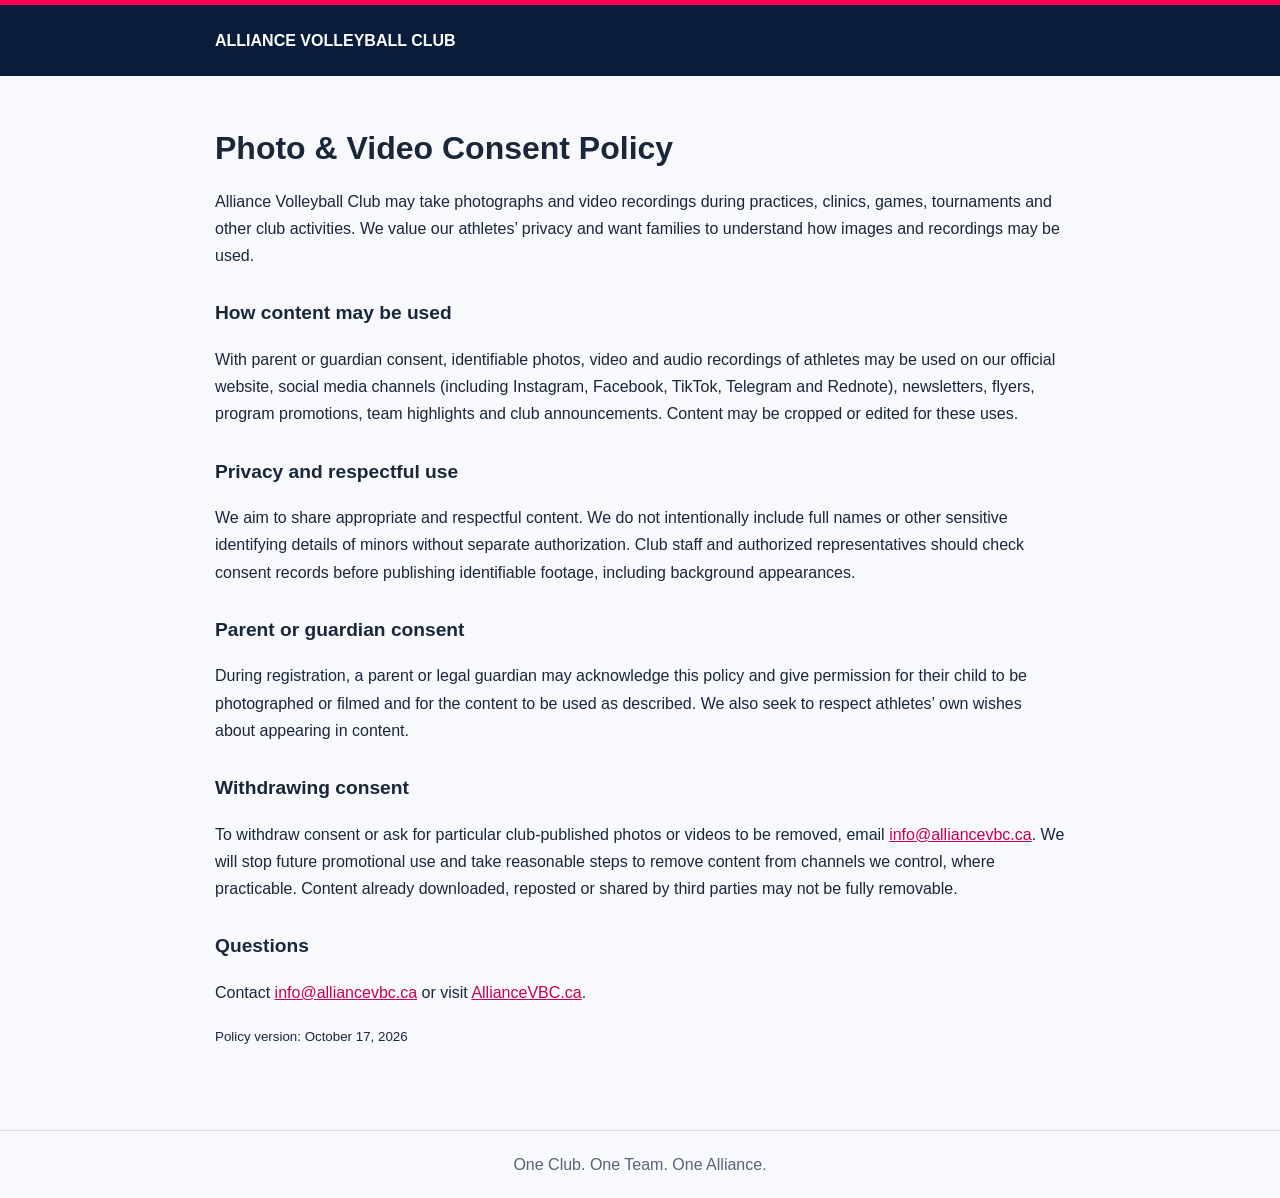
<file: photo-video-consent-policy.html>
<!doctype html><html lang="en"><head><meta charset="utf-8"><meta name="viewport" content="width=device-width,initial-scale=1"><title>Photo & Video Consent Policy | Alliance Volleyball Club</title><style>body{margin:0;background:#f7f9fc;color:#1a263a;font:16px/1.7 Arial,sans-serif}header{background:#091c3a;color:#fff;padding:22px max(20px,calc((100vw - 850px)/2));}header a{color:#fff;text-decoration:none;font-weight:700}main{max-width:850px;padding:32px 22px 65px;margin:auto}h1{font-size:2rem;line-height:1.15}h2{margin-top:28px;font-size:1.2rem}a{color:#c90052}footer{border-top:1px solid #ddd;padding:20px;text-align:center;color:#586374}.accent{height:5px;background:#ff0055}li{margin-bottom:6px}</style></head><body><div class="accent"></div><header><a href="index.html">ALLIANCE VOLLEYBALL CLUB</a></header><main><h1>Photo &amp; Video Consent Policy</h1><p>Alliance Volleyball Club may take photographs and video recordings during practices, clinics, games, tournaments and other club activities. We value our athletes’ privacy and want families to understand how images and recordings may be used.</p><h2>How content may be used</h2><p>With parent or guardian consent, identifiable photos, video and audio recordings of athletes may be used on our official website, social media channels (including Instagram, Facebook, TikTok, Telegram and Rednote), newsletters, flyers, program promotions, team highlights and club announcements. Content may be cropped or edited for these uses.</p><h2>Privacy and respectful use</h2><p>We aim to share appropriate and respectful content. We do not intentionally include full names or other sensitive identifying details of minors without separate authorization. Club staff and authorized representatives should check consent records before publishing identifiable footage, including background appearances.</p><h2>Parent or guardian consent</h2><p>During registration, a parent or legal guardian may acknowledge this policy and give permission for their child to be photographed or filmed and for the content to be used as described. We also seek to respect athletes’ own wishes about appearing in content.</p><h2>Withdrawing consent</h2><p>To withdraw consent or ask for particular club-published photos or videos to be removed, email <a href="mailto:info@alliancevbc.ca">info@alliancevbc.ca</a>. We will stop future promotional use and take reasonable steps to remove content from channels we control, where practicable. Content already downloaded, reposted or shared by third parties may not be fully removable.</p><h2>Questions</h2><p>Contact <a href="mailto:info@alliancevbc.ca">info@alliancevbc.ca</a> or visit <a href="https://alliancevbc.ca/">AllianceVBC.ca</a>.</p><p><small>Policy version: October 17, 2026</small></p></main><footer>One Club. One Team. One Alliance.</footer></body></html>
</file>
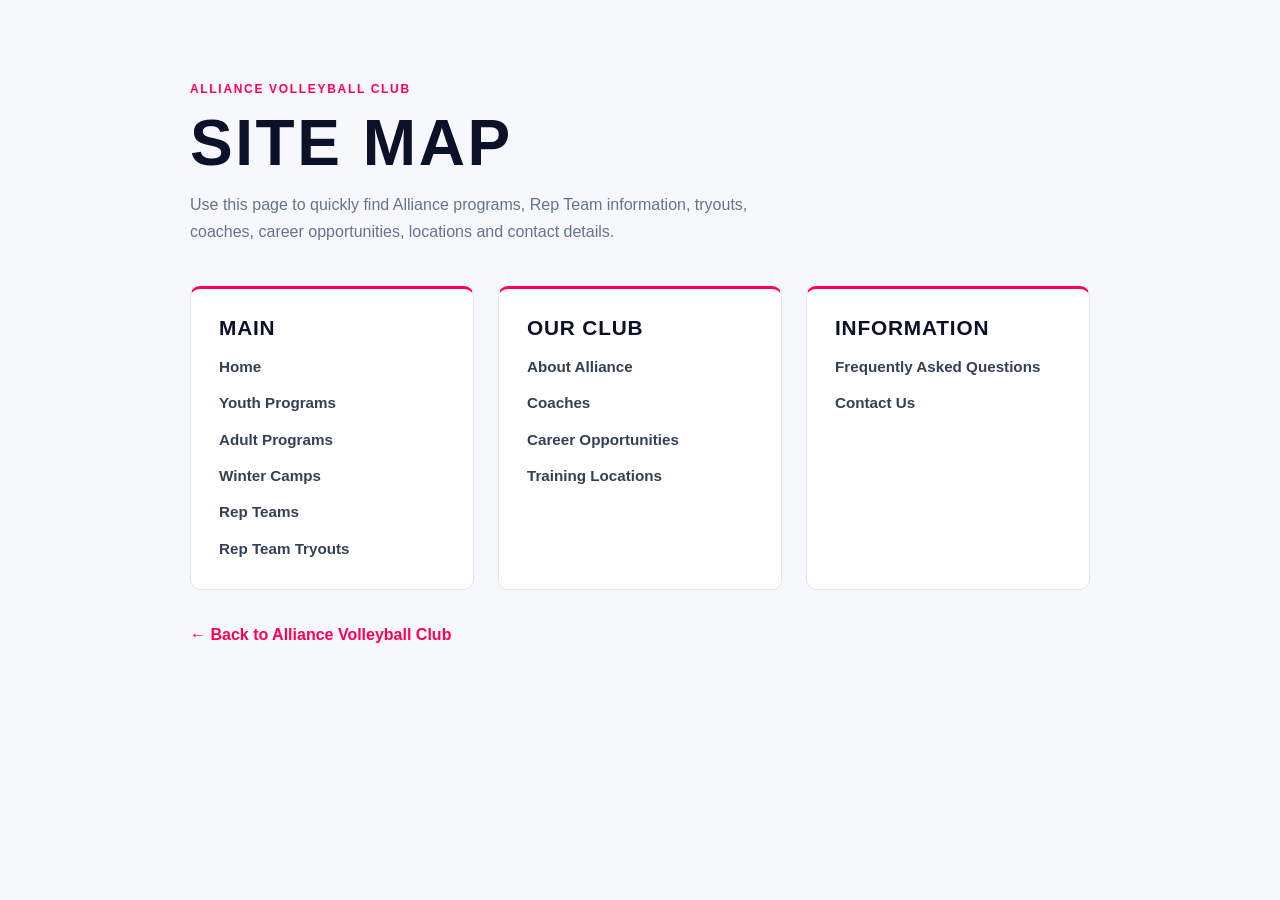
<file: sitemap.html>
<!DOCTYPE html>
<html lang="en">
<head>
  <meta charset="UTF-8">

  <meta
    name="viewport"
    content="width=device-width, initial-scale=1.0"
  >

  <title>Site Map | Alliance Volleyball Club</title>

  <meta
    name="description"
    content="Browse all pages and sections of the Alliance Volleyball Club website."
  >

  <link rel="stylesheet" href="src/css/variables.css">
  <link rel="stylesheet" href="src/css/base.css">
  <link rel="stylesheet" href="src/css/layout.css">

  <style>
    .sitemap-page {
      min-height: 100vh;
      padding: 5rem 1rem;
      background: #f7f8fb;
    }

    .sitemap-container {
      width: 100%;
      max-width: 900px;
      margin: 0 auto;
    }

    .sitemap-header {
      margin-bottom: 2.5rem;
    }

    .sitemap-header span {
      display: block;
      margin-bottom: 0.75rem;
      color: var(--color-brand-pink);
      font-size: 0.75rem;
      font-weight: 800;
      letter-spacing: 0.14em;
      text-transform: uppercase;
    }

    .sitemap-header h1 {
      margin: 0 0 1rem;
      color: var(--text-light-primary);
      font-family: var(--font-display);
      font-size: clamp(2.5rem, 6vw, 4rem);
      line-height: 1;
    }

    .sitemap-header p {
      max-width: 600px;
      margin: 0;
      color: var(--text-light-muted);
      line-height: 1.7;
    }

    .sitemap-grid {
      display: grid;
      grid-template-columns: repeat(3, minmax(0, 1fr));
      gap: 1.5rem;
    }

    .sitemap-group {
      padding: 1.75rem;
      background: #ffffff;
      border: 1px solid var(--color-border-light);
      border-top: 3px solid var(--color-brand-pink);
      border-radius: var(--radius-md);
    }

    .sitemap-group h2 {
      margin: 0 0 1rem;
      color: var(--text-light-primary);
      font-family: var(--font-display);
      font-size: 1.3rem;
    }

    .sitemap-links {
      display: flex;
      flex-direction: column;
      gap: 0.75rem;
    }

    .sitemap-links a {
      color: var(--text-light-secondary);
      font-size: 0.95rem;
      font-weight: 600;
      text-decoration: none;
    }

    .sitemap-links a:hover {
      color: var(--color-brand-pink);
    }

    .sitemap-back {
      display: inline-flex;
      margin-top: 2rem;
      color: var(--color-brand-pink);
      font-weight: 700;
      text-decoration: none;
    }

    @media (max-width: 700px) {
      .sitemap-page {
        padding: 3rem 1rem;
      }

      .sitemap-grid {
        grid-template-columns: 1fr;
        gap: 1rem;
      }
    }
  </style>
</head>

<body>
  <main class="sitemap-page">
    <div class="sitemap-container">

      <header class="sitemap-header">
        <span>Alliance Volleyball Club</span>

        <h1>Site Map</h1>

        <p>
          Use this page to quickly find Alliance programs, Rep Team
          information, tryouts, coaches, career opportunities, locations and contact details.
        </p>
      </header>

      <div class="sitemap-grid">

        <section class="sitemap-group">
          <h2>Main</h2>

          <nav class="sitemap-links" aria-label="Main pages">
            <a href="./#home">Home</a>
            <a href="./#programs">Youth Programs</a>
            <a href="./#adult-programs">Adult Programs</a>
            <a href="./#camps">Winter Camps</a>
            <a href="./#rep-teams">Rep Teams</a>
            <a href="./#tryouts">Rep Team Tryouts</a>
          </nav>
        </section>

        <section class="sitemap-group">
          <h2>Our Club</h2>

          <nav class="sitemap-links" aria-label="Club pages">
            <a href="./#about">About Alliance</a>
            <a href="./#coaches">Coaches</a>
            <a href="./#careers">Career Opportunities</a>
            <a href="./#locations">Training Locations</a>
          </nav>
        </section>

        <section class="sitemap-group">
          <h2>Information</h2>

          <nav class="sitemap-links" aria-label="Information pages">
            <a href="./#faq">Frequently Asked Questions</a>
            <a href="./#contact">Contact Us</a>
          </nav>
        </section>

      </div>

      <a class="sitemap-back" href="./#home">
        ← Back to Alliance Volleyball Club
      </a>

    </div>
  </main>
</body>
</html>
</file>
<file: src/css/variables.css>
:root {
  /* Brand Color Palette */
  --color-primary-dark: #060b18;
  --color-navy-dark: #0a1128;
  --color-navy-card: #0f1a36;
  --color-navy-card-hover: #152347;
  --color-navy-light: #1b284f;
  
  --color-brand-pink: #ff0055;
  --color-brand-pink-hover: #e0004c;
  --color-brand-pink-light: rgba(255, 0, 85, 0.12);
  --color-brand-pink-glow: rgba(255, 0, 85, 0.35);

  --color-brand-orange: #f37021;
  --color-brand-green: #8dc63f;
  --color-brand-purple: #2e3192;
  --color-brand-cyan: #00aeef;
  --color-brand-red: #ed1c24;

  /* Neutrals */
  --color-bg-white: #ffffff;
  --color-bg-light: #f8f9fc;
  --color-bg-subtle: #f1f4f9;
  --color-border-light: #e2e8f0;
  --color-border-subtle: #cbd5e1;
  --color-border-dark: rgba(255, 255, 255, 0.1);
  --color-border-dark-hover: rgba(255, 255, 255, 0.22);

  /* Typography Colors */
  --text-dark-primary: #ffffff;
  --text-dark-secondary: #cbd5e1;
  --text-dark-muted: #94a3b8;

  --text-light-primary: #0a1128;
  --text-light-secondary: #334155;
  --text-light-muted: #64748b;

  /* Typography Families */
  --font-display: 'Oswald', 'Bebas Neue', 'Impact', sans-serif;
  --font-sans: 'Plus Jakarta Sans', 'Inter', -apple-system, BlinkMacSystemFont, 'Segoe UI', Roboto, sans-serif;

  /* Transitions & Shadows */
  --transition-fast: 0.18s ease;
  --transition-normal: 0.28s cubic-bezier(0.4, 0, 0.2, 1);
  --transition-slow: 0.45s cubic-bezier(0.16, 1, 0.3, 1);

  --shadow-sm: 0 2px 8px rgba(0, 0, 0, 0.06);
  --shadow-md: 0 8px 24px rgba(0, 0, 0, 0.12);
  --shadow-lg: 0 16px 40px rgba(0, 0, 0, 0.18);
  --shadow-pink: 0 8px 25px rgba(255, 0, 85, 0.35);

  --radius-sm: 6px;
  --radius-md: 10px;
  --radius-lg: 16px;
  --radius-pill: 9999px;

  --container-max-width: 1240px;
  --header-height: 80px;
}
</file>
<file: src/css/base.css>
/* Base Reset & Typography */
*, *::before, *::after {
  box-sizing: border-box;
  margin: 0;
  padding: 0;
}

html {
  scroll-behavior: smooth;
  font-size: 16px;
  -webkit-font-smoothing: antialiased;
  -moz-osx-font-smoothing: grayscale;
}

body {
  font-family: var(--font-sans);
  background-color: var(--color-bg-white);
  color: var(--text-light-secondary);
  line-height: 1.6;
  overflow-x: hidden;
}

/* Headings */
h1, h2, h3, h4, h5, h6 {
  font-family: var(--font-display);
  font-weight: 700;
  text-transform: uppercase;
  letter-spacing: 0.04em;
  line-height: 1.08;
  color: var(--text-light-primary);
}

p {
  margin-bottom: 1rem;
}

p:last-child {
  margin-bottom: 0;
}

a {
  color: inherit;
  text-decoration: none;
  transition: color var(--transition-fast);
}

img {
  max-width: 100%;
  height: auto;
  display: block;
}

button {
  font-family: inherit;
  cursor: pointer;
  border: none;
  background: none;
  outline: none;
}

input, select, textarea {
  font-family: inherit;
  font-size: 1rem;
}

ul, ol {
  list-style: none;
}

/* Utilities */
.container {
  width: 100%;
  max-width: var(--container-max-width);
  margin-left: auto;
  margin-right: auto;
  padding-left: 1.5rem;
  padding-right: 1.5rem;
}

.text-pink {
  color: var(--color-brand-pink) !important;
}

.bg-dark {
  background-color: var(--color-primary-dark);
  color: var(--text-dark-primary);
}

.bg-navy {
  background-color: var(--color-navy-dark);
  color: var(--text-dark-primary);
}

.bg-light {
  background-color: var(--color-bg-light);
  color: var(--text-light-primary);
}

.section-tag {
  font-family: var(--font-sans);
  font-size: 0.8125rem;
  font-weight: 800;
  text-transform: uppercase;
  letter-spacing: 0.12em;
  color: var(--color-brand-pink);
  margin-bottom: 0.5rem;
  display: inline-block;
}

.section-heading {
  font-size: clamp(2rem, 4vw, 3rem);
  letter-spacing: 0.02em;
  margin-bottom: 1rem;
  color: var(--text-light-primary);
}

.section-heading.dark {
  color: var(--text-dark-primary);
}

.section-subtext {
  font-size: 1.0625rem;
  color: var(--text-light-muted);
  max-width: 650px;
  line-height: 1.6;
}

.section-subtext.dark {
  color: var(--text-dark-muted);
}

/* Custom Scrollbar */
::-webkit-scrollbar {
  width: 10px;
}
::-webkit-scrollbar-track {
  background: var(--color-primary-dark);
}
::-webkit-scrollbar-thumb {
  background: #1e293b;
  border-radius: 5px;
}
::-webkit-scrollbar-thumb:hover {
  background: var(--color-brand-pink);
}

/* Badges & Icons */
.badge-pill {
  display: inline-flex;
  align-items: center;
  gap: 0.4rem;
  padding: 0.25rem 0.75rem;
  font-size: 0.75rem;
  font-weight: 700;
  text-transform: uppercase;
  border-radius: var(--radius-pill);
  letter-spacing: 0.05em;
}

.badge-pink {
  background: var(--color-brand-pink-light);
  color: var(--color-brand-pink);
  border: 1px solid rgba(255, 0, 85, 0.2);
}

.badge-green {
  background: rgba(141, 198, 63, 0.15);
  color: #5c9c1e;
  border: 1px solid rgba(141, 198, 63, 0.3);
}

/* Animations */
@keyframes pulseGlow {
  0%, 100% {
    box-shadow: 0 0 15px rgba(255, 0, 85, 0.4);
  }
  50% {
    box-shadow: 0 0 25px rgba(255, 0, 85, 0.7);
  }
}

@keyframes floatSlow {
  0%, 100% {
    transform: translateY(0);
  }
  50% {
    transform: translateY(-6px);
  }
}
</file>
<file: src/css/layout.css>
/* Layout Styles: Header, Hero, Main Grid, Footer */

/* Site Header */
.site-header {
  position: fixed;
  top: 0;
  left: 0;
  width: 100%;
  height: var(--header-height);
  background: rgba(6, 11, 24, 0.95);
  backdrop-filter: blur(14px);
  -webkit-backdrop-filter: blur(14px);
  border-bottom: 1px solid var(--color-border-dark);
  z-index: 1000;
  transition: all var(--transition-normal);
}

.site-header.scrolled {
  height: 72px;
  background: rgba(6, 11, 24, 0.98);
  box-shadow: 0 10px 30px rgba(0, 0, 0, 0.4);
}

.header-container {
  display: flex;
  align-items: center;
  justify-content: space-between;
  height: 100%;
}

/* Brand Logo in Header */
.site-logo {
  display: flex;
  align-items: center;
  text-decoration: none;
  color: #ffffff;
  height: 48px;
}

.site-logo img,
.site-logo svg {
  height: 100%;
  width: auto;
  max-width: 230px;
}

/* Desktop Navigation */
.main-nav {
  display: flex;
  align-items: center;
  justify-content: center;
  flex: 1;
  gap: 1.05rem;
  margin: 0 1rem;
}

.nav-link {
  font-family: var(--font-sans);
  font-size: 0.8125rem;
  font-weight: 700;
  text-transform: uppercase;
  letter-spacing: 0.08em;
  color: #e2e8f0;
  padding: 0.5rem 0.2rem;
  position: relative;
  transition: color var(--transition-fast);
  white-space: nowrap;
}

.nav-link:hover,
.nav-link.active {
  color: #ffffff;
}

.nav-link::after {
  content: '';
  position: absolute;
  bottom: 0;
  left: 0;
  width: 0%;
  height: 2px;
  background: var(--color-brand-pink);
  transition: width var(--transition-fast);
  border-radius: 2px;
}

.nav-link:hover::after,
.nav-link.active::after {
  width: 100%;
}

/* Header Actions */
.header-actions {
  display: flex;
  align-items: center;
  gap: 1rem;
}

/* Mobile Toggle */
.mobile-menu-toggle {
  display: none;
  flex-direction: column;
  justify-content: center;
  gap: 5px;
  width: 40px;
  height: 40px;
  padding: 8px;
  background: rgba(255, 255, 255, 0.05);
  border-radius: var(--radius-sm);
  border: 1px solid var(--color-border-dark);
  cursor: pointer;
  z-index: 1010;
}

.mobile-menu-toggle span {
  display: block;
  width: 100%;
  height: 2px;
  background-color: #ffffff;
  transition: all var(--transition-fast);
  border-radius: 2px;
}

.mobile-menu-toggle.open span:nth-child(1) {
  transform: translateY(7px) rotate(45deg);
}
.mobile-menu-toggle.open span:nth-child(2) {
  opacity: 0;
}
.mobile-menu-toggle.open span:nth-child(3) {
  transform: translateY(-7px) rotate(-45deg);
}

/* Hero Section */
.hero-section {
  position: relative;
  min-height: 100vh;
  padding-top: calc(var(--header-height) + 40px);
  padding-bottom: 60px;
  background-color: var(--color-primary-dark);
  display: flex;
  align-items: center;
  overflow: hidden;
}

.hero-background {
  position: absolute;
  top: var(--header-height);
  right: 0;
  bottom: 0;
  left: 0;
  z-index: 1;
  background-color: var(--color-primary-dark);
  background-image: url("../assets/images/hero-serve-alliance-v3.webp");
  background-size: 100% auto;
  background-position-x: center !important;
  background-position-y: -15px !important;
  background-repeat: no-repeat;
}

.hero-bg-img {
  display: none;
}

.hero-section:hover .hero-bg-img {
  transform: scale(1.08);
}

.hero-overlay {
  position: absolute;
  inset: 0;
  background: linear-gradient(
    90deg,
    rgba(6, 11, 24, 0.98) 0%,
    rgba(6, 11, 24, 0.93) 30%,
    rgba(6, 11, 24, 0.58) 55%,
    rgba(6, 11, 24, 0.28) 78%,
    rgba(6, 11, 24, 0.10) 100%
  );
  z-index: 2;
}
.hero-content {
  position: relative;
  z-index: 3;
  max-width: 620px;
}

.hero-headline {
  font-size: clamp(3.2rem, 7vw, 5.5rem);
  font-weight: 800;
  line-height: 0.95;
  color: #ffffff;
  margin-bottom: 1.5rem;
  letter-spacing: 0.02em;
  text-shadow: 0 4px 20px rgba(0, 0, 0, 0.5);
}

.hero-subtext {
  font-size: clamp(1rem, 1.4vw, 1.15rem);
  color: #cbd5e1;
  line-height: 1.65;
  margin-bottom: 2.25rem;
  max-width: 540px;
}

.hero-cta-group {
  display: flex;
  flex-wrap: wrap;
  align-items: center;
  gap: 1rem;
  margin-bottom: 2.5rem;
}

/* Floating Hero Banner Card */
.hero-tryout-banner {
  display: flex;
  align-items: center;
  justify-content: space-between;
  gap: 1.5rem;
  background: rgba(14, 24, 46, 0.88);
  backdrop-filter: blur(12px);
  -webkit-backdrop-filter: blur(12px);
  border: 1px solid var(--color-border-dark);
  border-radius: var(--radius-md);
  padding: 1.1rem 1.5rem;
  max-width: 520px;
  box-shadow: 0 10px 30px rgba(0, 0, 0, 0.35);
  transition: transform var(--transition-normal), border-color var(--transition-normal);
}

.hero-tryout-banner:hover {
  transform: translateY(-3px);
  border-color: rgba(255, 0, 85, 0.4);
}

.hero-tryout-banner-left {
  display: flex;
  align-items: center;
  gap: 1rem;
}

.banner-icon-box {
  width: 44px;
  height: 44px;
  border-radius: var(--radius-sm);
  background: rgba(255, 255, 255, 0.06);
  border: 1px solid rgba(255, 255, 255, 0.1);
  display: flex;
  align-items: center;
  justify-content: center;
  color: #ffffff;
  font-size: 1.25rem;
}

.banner-text-title {
  font-family: var(--font-display);
  font-size: 1.125rem;
  font-weight: 700;
  letter-spacing: 0.05em;
  color: #ffffff;
  text-transform: uppercase;
}

.banner-text-sub {
  font-size: 0.8125rem;
  color: #94a3b8;
}

.banner-link {
  display: inline-flex;
  align-items: center;
  gap: 0.4rem;
  font-family: var(--font-display);
  font-size: 0.9375rem;
  font-weight: 700;
  letter-spacing: 0.06em;
  color: var(--color-brand-pink);
  text-transform: uppercase;
  white-space: nowrap;
  transition: gap var(--transition-fast);
}

.banner-link:hover {
  gap: 0.7rem;
  color: #ff3377;
}

/* Site Footer */
.site-footer {
  background-color: var(--color-primary-dark);
  color: var(--text-dark-secondary);
  padding-top: 5rem;
  padding-bottom: 2.5rem;
  border-top: 1px solid var(--color-border-dark);
}

.footer-top-grid {
  display: grid;
  grid-template-columns: 1.3fr 1fr 1fr 1fr 1.2fr;
  gap: 2.5rem;
  margin-bottom: 4rem;
}

.footer-brand-col {
  display: flex;
  flex-direction: column;
  gap: 1.25rem;
}

.footer-logo {
  height: 48px;
  width: auto;
  max-width: 230px;
  color: #ffffff;
}

.footer-about-text {
  font-size: 0.875rem;
  color: var(--text-dark-muted);
  line-height: 1.6;
}

.footer-social-links {
  display: flex;
  align-items: center;
  gap: 0.75rem;
}

.footer-social-icon {
  width: 38px;
  height: 38px;
  border-radius: var(--radius-sm);
  background: rgba(255, 255, 255, 0.05);
  border: 1px solid var(--color-border-dark);
  display: flex;
  align-items: center;
  justify-content: center;
  color: #e2e8f0;
  transition: all var(--transition-fast);
}

.footer-social-icon:hover {
  background: var(--color-brand-pink);
  border-color: var(--color-brand-pink);
  color: #ffffff;
  transform: translateY(-2px);
}

.footer-col-title {
  font-family: var(--font-display);
  font-size: 1.0625rem;
  letter-spacing: 0.08em;
  color: #ffffff;
  margin-bottom: 1.25rem;
  text-transform: uppercase;
}

.footer-links-list {
  display: flex;
  flex-direction: column;
  gap: 0.75rem;
}

.footer-link {
  font-size: 0.875rem;
  color: #94a3b8;
  transition: color var(--transition-fast), transform var(--transition-fast);
}

.footer-link:hover {
  color: #ffffff;
  transform: translateX(3px);
}

.footer-contact-list {
  display: flex;
  flex-direction: column;
  gap: 1rem;
}

.footer-contact-item {
  display: flex;
  align-items: flex-start;
  gap: 0.75rem;
  font-size: 0.875rem;
  color: #cbd5e1;
}

.footer-contact-item svg {
  flex-shrink: 0;
  margin-top: 3px;
  color: var(--color-brand-pink);
}

.footer-contact-item a:hover {
  color: var(--color-brand-pink);
}

.footer-bottom {
  padding-top: 2rem;
  border-top: 1px solid var(--color-border-dark);
  display: flex;
  align-items: center;
  justify-content: space-between;
  font-size: 0.8125rem;
  color: var(--text-dark-muted);
  flex-wrap: wrap;
  gap: 1rem;
}

/* Responsive Media Queries */
@media (max-width: 1024px) {
  .footer-top-grid {
    grid-template-columns: 1fr 1fr 1fr;
    gap: 2rem;
  }
  .footer-brand-col {
    grid-column: span 3;
  }
}

@media (max-width: 868px) {
  .main-nav {
    display: none;
  }
  .mobile-menu-toggle {
    display: flex;
  }
  .footer-top-grid {
    grid-template-columns: 1fr 1fr;
  }
  .footer-brand-col {
    grid-column: span 2;
  }
}

@media (max-width: 580px) {
  .footer-top-grid {
    grid-template-columns: 1fr;
  }
  .footer-brand-col {
    grid-column: span 1;
  }
  .hero-tryout-banner {
    flex-direction: column;
    align-items: flex-start;
  }
}
/* Final hero image positioning */
.hero-bg-img {
  position: absolute !important;
  top: 0 !important;
  right: -4vw !important;
  width: auto !important;
  height: 100% !important;
  max-width: none !important;
  object-fit: contain !important;
  object-position: right center !important;
  transform: none !important;
  transition: none !important;
}

.hero-section:hover .hero-bg-img {
  transform: none !important;
}

.hero-overlay {
  background: linear-gradient(
    90deg,
    rgba(6, 11, 24, 0.96) 0%,
    rgba(6, 11, 24, 0.86) 30%,
    rgba(6, 11, 24, 0.28) 55%,
    rgba(6, 11, 24, 0) 78%
  ) !important;
}
/* Homepage hero image fix */
.hero-background {
  background-image: none !important;
}

.hero-background .hero-bg-img {
  display: block !important;
  position: absolute !important;
  inset: 0 !important;
  width: 100% !important;
  height: 100% !important;
  max-width: none !important;
  object-fit: cover !important;
  object-position: center center !important;
  transform: none !important;
}

/* Keep the athlete visible on phones */
@media (max-width: 768px) {
  .hero-background .hero-bg-img {
    object-position: 68% center !important;
  }
}
/* Homepage Hero — Final Image */
.hero-background {
  background-image: url("../assets/images/hero-serve-alliance-v3.webp");
  background-size: cover;
  background-repeat: no-repeat;
  background-position: center center !important;
}

/* Mobile Hero */
@media (max-width: 768px) {
  .hero-background {
    background-size: cover !important;
    background-position: 68% center !important;
  }

  .hero-overlay {
    background:
      linear-gradient(
        180deg,
        rgba(6, 11, 24, 0.55) 0%,
        rgba(6, 11, 24, 0.76) 45%,
        rgba(6, 11, 24, 0.96) 100%
      ) !important;
  }

  .hero-content {
    width: 100%;
    max-width: 100%;
  }

  .hero-headline {
    font-size: clamp(2.7rem, 13vw, 4rem);
    line-height: 0.98;
  }
}

/* Small Phones */
@media (max-width: 480px) {
  .hero-background {
    background-position: 70% center !important;
  }
}

/* Keep the updated Youth Programs navigation comfortable on smaller laptops. */
@media (min-width: 869px) and (max-width: 1199px) {
  .main-nav { gap: .52rem; margin: 0 .45rem; }
  .nav-link { letter-spacing: .025em; font-size: .72rem; padding-inline: .1rem; }
}
@media (min-width: 869px) and (max-width: 1060px) {
  .main-nav { display: none; }
  .mobile-menu-toggle { display: flex; }
}
</file>
